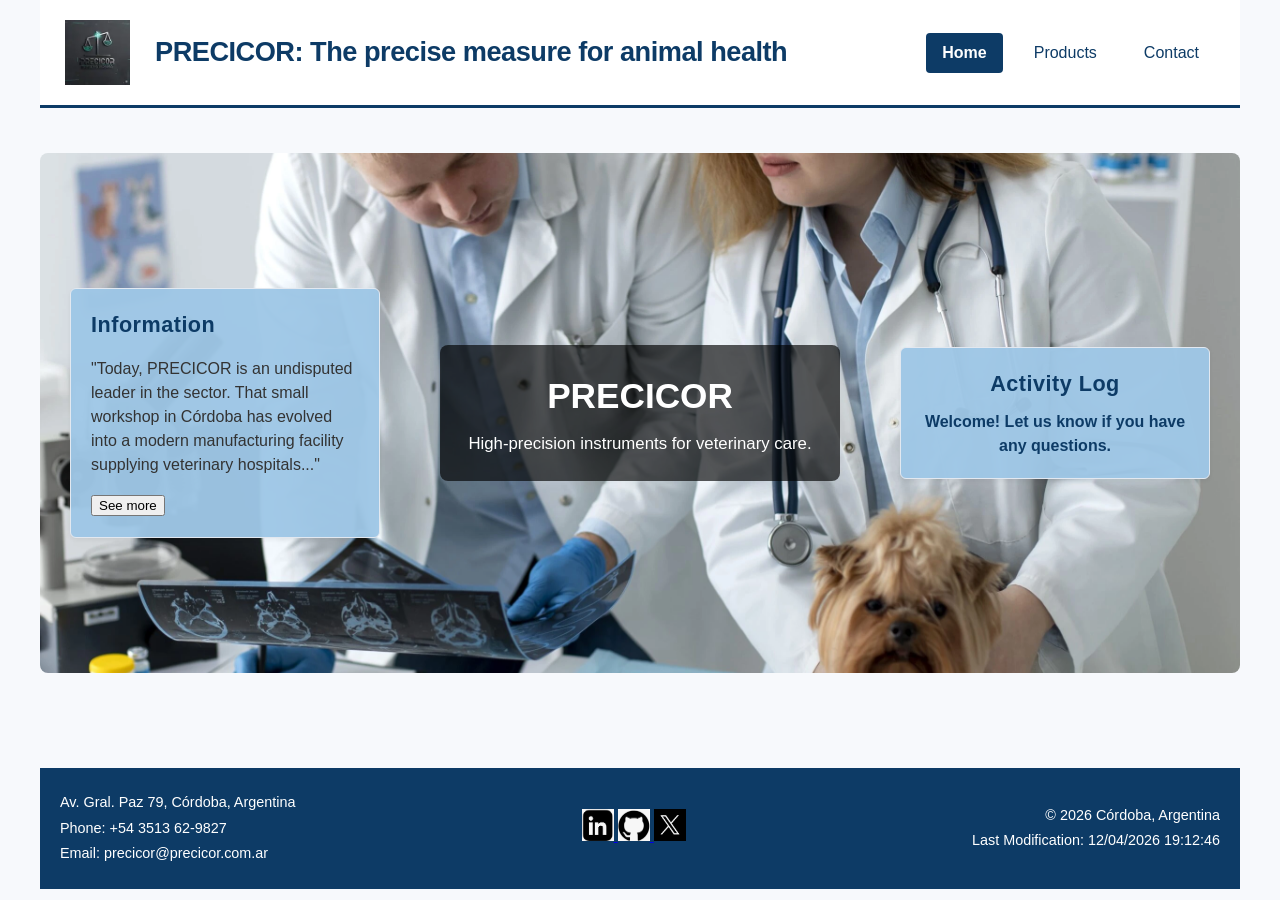
<file: finalproject/index.html>
<!DOCTYPE html>
<html lang="en-US">
    

<head>
    <meta charset="utf-8">
    <meta name="viewport" content="width=device-width, initial-scale=1.0">
    <title>Precicor</title>
    
    
    <meta name="description" content="Week 06. This individual website project constitutes a comprehensive assessment of each student's competence in achieving the course learning outcomes.">
    <meta name="author" content="Marcelo Eduardo Correa">
    
    
    <link rel="preconnect" href="https://fonts.googleapis.com">
    <link rel="preconnect" href="https://fonts.gstatic.com" crossorigin>
    <link href="https://fonts.googleapis.com/css2?family=Montserrat:wght@700&family=Open+Sans:wght@400;500;600&display=swap" rel="stylesheet">

    <link rel="stylesheet" href="styles/medium.css">
    <link rel="stylesheet" href="styles/small.css">
    <link rel="stylesheet" href="styles/larger.css">
    
    <script src="scripts/main.js" type="module"></script>
    <script src="scripts/weather.js" type="module"></script>
    
    
    <link rel="icon" href="images/favicon4.ico" type="image/x-icon"> 
    
    <meta property="og:title" content="Precicor: The precise measure for animal health">
    <meta property="og:description" content="This individual website project constitutes a comprehensive assessment of each student's competence in achieving the course learning outcomes.">
    <meta property="og:url" content="https://MarceloCorrea555p.github.io/TU_REPOSITORIO/wdd231/finalproject/index.html">
    <meta property="og:locale" content="en_US">
    <meta property="og:image" content="https://MarceloCorrea555p.github.io/wdd231/finalproject/images/precicor.webp">
    <meta property="og:type" content="website">
    <meta property="og:site_name" content="precicor.com.ar">
</head>

<body>
    <header>
        <div class="logo-area">
            <img src="images/precicor.webp" alt="Site Logo" class="site-logo" width="40" height="40">
            <span class="site-title">PRECICOR: The precise measure for animal health</span>
            <button class="menu-toggle" id="menuBtn" aria-label="Toggle Navigation Menu">
                <svg class="icon-hamburger" viewBox="0 0 24 24" width="24" height="24">
                    <line x1="3" y1="12" x2="21" y2="12" stroke="#050505" stroke-width="2.5" stroke-linecap="round"/>
                    <line x1="3" y1="6" x2="21" y2="6" stroke="#050505" stroke-width="2.5" stroke-linecap="round"/>
                    <line x1="3" y1="18" x2="21" y2="18" stroke="#050505" stroke-width="2.5" stroke-linecap="round"/>
                </svg>
                
                <svg width="24" height="24" viewBox="0 0 24 24" fill="none" xmlns="http://w3.org">
                <line x1="18" y1="6" x2="6" y2="18" stroke="#050505" stroke-width="2.5" stroke-linecap="round"/>
                </svg>
            </button>
        </div>
        <nav id="primary-nav">
            <ul>
                 <li><a href="index.html" class="active">Home</a></li>
                 <li><a href="Products.html">Products</a></li>
                 <li><a href="Contact.html">Contact</a></li>
                 
            </ul>
        </nav>
    </header>


    <main>

    
    <section class="hero-container">
    <img src="images/hero.webp" alt="Hero Image" class="hero-image">
    
    <!-- El título se queda aquí para centrarse en el medio -->
    <div class="hero-text">
        <h1>PRECICOR</h1>
        <p>High-precision instruments for veterinary care.</p>
    </div>

    
<div class="home-wrapper">

    
    <article class="weather-card">
        <h2>Activity Log</h2>
                <p id="visitor-message" class="visitor-message">Loading track log...</p>
        
    </article>

    
   
<article class="information-card">
    <h2>Information</h2>
    <p>
        "Today, PRECICOR is an undisputed leader in the sector. That small workshop in Córdoba 
        has evolved into a modern manufacturing facility supplying veterinary hospitals..."
    </p>
    
    
    <button class="learn-more-btn open-modal-btn" data-modal="infoModal">See more</button>

    
    <dialog id="infoModal" class="info-modal-box">
        <div class="modal-content">
            <h2>About PRECICOR</h2>
            <p>
                Founded as a high-precision workshop in Córdoba, Argentina, PRECICOR stands 
                for perfect technical balance and commitment to animal wellbeing. We deliver 
                state-of-the-art diagnostic and clinical equipment for advanced veterinary care.
            </p>
            <!-- El botón de cierre utiliza la clase detectada por tu script -->
            <button class="close-modal-btn">Close</button>
        </div>
    </dialog>
</article>


</div>

</section>

</section>


</main>

   
    <footer>
        <div class="contact-information">
            <p>Av. Gral. Paz 79, Córdoba, Argentina</p>
            <p>Phone: +54 3513 62-9827</p>
            <p>Email: precicor@precicor.com.ar</p>
        </div>
        <div class="social-links">
            <a href="https://linkedin.com" target="_blank" rel="noopener">
                <img src="images/linkedin.webp" alt="LinkedIn de Precicor" width="32" height="32" loading="lazy">
            </a>
            <a href="https://github.com" target="_blank" rel="noopener">
                <img src="images/github.webp" alt="GitHub de Precicor" width="32" height="32" loading="lazy">
            </a>
            <a href="https://x.com" target="_blank" rel="noopener">
                <img src="images/xicono.webp" alt="X de Precicor" width="32" height="32" loading="lazy">
            </a>
        </div>
        <div class="footer-info">
            
            <p>&copy; <span id="currentYear"></span> Córdoba, Argentina</p>
            <p id="lastModified"></p>
        </div>
    </footer>
</body>
</html>
</file>
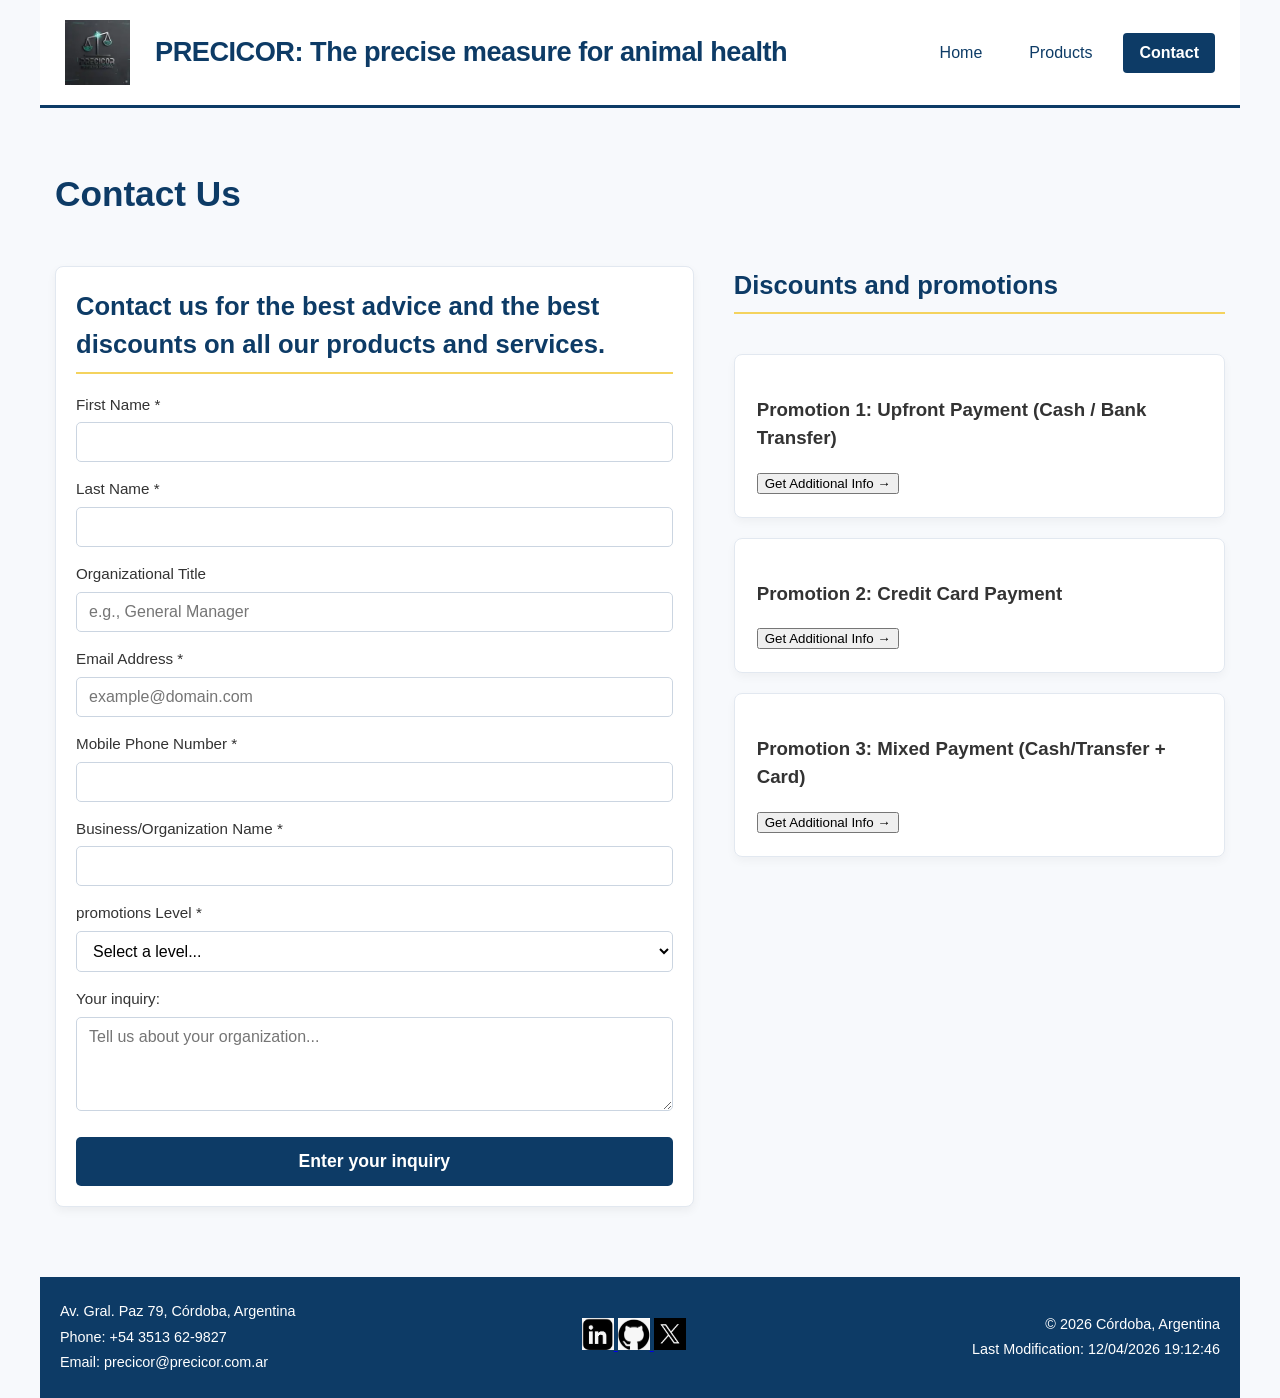
<file: finalproject/Contact.html>
<!DOCTYPE html>
<html lang="en-US">
    
<head>
    <meta charset="utf-8">
    <meta name="viewport" content="width=device-width, initial-scale=1.0">
    <title>Precicor</title>
    
    
    <meta name="description" content="Week 06. This individual website project constitutes a comprehensive assessment of each student's competence in achieving the course learning outcomes.">
    <meta name="author" content="Marcelo Eduardo Correa">
    
   
    <link rel="preconnect" href="https://fonts.googleapis.com">
    <link rel="preconnect" href="https://fonts.gstatic.com" crossorigin>
    <link href="https://fonts.googleapis.com/css2?family=Montserrat:wght@700&family=Open+Sans:wght@400;500;600&display=swap" rel="stylesheet">

    <link rel="stylesheet" href="styles/medium.css">
    <link rel="stylesheet" href="styles/small.css">
    <link rel="stylesheet" href="styles/larger.css">
    
     <script src="scripts/main.js" type="module"></script>
    <script src="scripts/weather.js" type="module"></script>
    
    
    
    <link rel="icon" href="images/favicon4.ico" type="image/x-icon"> 
    
    <meta property="og:title" content="Precicor: The precise measure for animal health">
    <meta property="og:description" content="This individual website project constitutes a comprehensive assessment of each student's competence in achieving the course learning outcomes.">
    <meta property="og:url" content="https://MarceloCorrea555p.github.io/TU_REPOSITORIO/wdd231/finalproject/index.html">
    <meta property="og:locale" content="en_US">
    <meta property="og:image" content="https://MarceloCorrea555p.github.io/wdd231/finalproject/images/precicor.webp">
    <meta property="og:type" content="website">
    <meta property="og:site_name" content="precicor.com.ar">
</head>

<body>
    <header>
         <div class="logo-area">
            <img src="images/precicor.webp" alt="Site Logo" class="site-logo" width="40" height="40">
            <span class="site-title">PRECICOR: The precise measure for animal health</span>
            <button class="menu-toggle" id="menuBtn" aria-label="Toggle Navigation Menu">
                <svg class="icon-hamburger" viewBox="0 0 24 24" width="24" height="24">
                    <line x1="3" y1="12" x2="21" y2="12" stroke="#050505" stroke-width="2.5" stroke-linecap="round"/>
                    <line x1="3" y1="6" x2="21" y2="6" stroke="#050505" stroke-width="2.5" stroke-linecap="round"/>
                    <line x1="3" y1="18" x2="21" y2="18" stroke="#050505" stroke-width="2.5" stroke-linecap="round"/>
                </svg>
                
                <svg width="24" height="24" viewBox="0 0 24 24" fill="none" xmlns="http://w3.org">
                <line x1="18" y1="6" x2="6" y2="18" stroke="#050505" stroke-width="2.5" stroke-linecap="round"/>
                </svg>
            </button>
        </div>
        <nav id="primary-nav">
            <ul>
                 <li><a href="index.html">Home</a></li>
                 <li><a href="Products.html">Products</a></li>
                 <li><a href="Contact.html" class="active">Contact</a></li>
                 
            </ul>
        </nav>
    </header>


  <main class="join-main">
        
        <h1 class="page-title">Contact Us</h1>

        
        <section class="form-container">
            
            <h2>Contact us for the best advice and the best discounts on all our products and services.</h2>
            <form action="thankyou.html" method="get" id="membershipForm">
                
                <label title="Applicant's First Name">First Name *
                    <input type="text" name="firstName" required autocomplete="given-name" title="Enter your first name">
                </label>


                <label title="Applicant's Last Name">Last Name *
                    <input type="text" name="lastName" required autocomplete="family-name" title="Enter your last name">
                </label>

                <label title="Organizational Title">Organizational Title
                    <input type="text" name="orgTitle" autocomplete="organization-title" pattern="[A-Za-z\s\-]{7,}" title="Minimum 7 characters. Letters, spaces, and hyphens only." placeholder="e.g., General Manager">
                </label>

                <label title="Email Address">Email Address *
                    <input type="email" name="email" required autocomplete="email" placeholder="example@domain.com" title="Enter a valid email address">
                </label>

                <label title="Mobile Phone Number">Mobile Phone Number *
                    <input type="tel" name="phone" required autocomplete="tel" title="Enter your mobile phone number">
                </label>

                <label title="Business or Organization Name">Business/Organization Name *
                    <input type="text" name="organization" required autocomplete="organization" title="Enter your business or organization name">
                </label>

                <label title="Membership Level Selection">promotions Level *
                    <select name="membership" required title="Select your membership level">
                        <option value="" disabled selected>Select a level...</option>
                        <option value="Promotion 1">Promotion 1: Upfront Payment (Cash / Bank Transfer)</option>
                        <option value="Promotion 2">Promotion 2: Credit Card Payment</option>
                        <option value="Promotion 3">Promotion 3: Mixed Payment (Cash/Transfer + Card)</option>
                        
                    </select>
                </label>

                <label title="Business Description">Your inquiry:
                    <textarea name="description" rows="4" title="Briefly describe your business or organization" placeholder="Tell us about your organization..."></textarea>
                </label>


                
                <input type="hidden" id="timestamp" name="timestamp" value="">

                <input type="submit" value="Enter your inquiry" class="submit-btn">
            </form>
        </section>

        
        <section class="membership-cards">
            <h2>Discounts and promotions</h2>
            
            <div class="card animated-card np-card">
                <h3>Promotion 1: Upfront Payment (Cash / Bank Transfer)</h3>
                <button type="button" class="open-modal-btn" data-modal="modal-np">Get Additional Info &rarr;</button>
            </div>

            <div class="card animated-card bronze-card">
                <h3>Promotion 2: Credit Card Payment</h3>
                <button type="button" class="open-modal-btn" data-modal="modal-bronze">Get Additional Info &rarr;</button>
            </div>

            <div class="card animated-card silver-card">
                <h3>Promotion 3: Mixed Payment (Cash/Transfer + Card)</h3>
                <button type="button" class="open-modal-btn" data-modal="modal-silver">Get Additional Info &rarr;</button>
            </div>

             
        </section>

        
        <dialog id="modal-np" class="membership-modal">
            <div class="modal-content">
                <h3>Promotion Name: Immediate Operating Room Plan</h3>
                <p class="modal-cost">Excellent</p>
                <ul>
                    <li>Discount: 15% direct discount on the total purchase price.</li>
                    <li>Extra Benefit: Free shipping and installation at veterinary clinics in the province of Córdoba.</li>
                    <li>Ideal for: Professionals looking to quickly equip their clinic while maximizing their budget.</li>
                </ul>
                <button type="button" class="close-modal-btn">Close</button>
            </div>
        </dialog>

        <dialog id="modal-bronze" class="membership-modal">
            <div class="modal-content">
                <h3>Promotion Name: Corporate Equipment in Installments</h3>
                <p class="modal-cost">Inmejorable</p>
                <ul>
                    <li>Discount: 5% off the list price.</li>
                    <li>Financing: Option to pay in 3 or 6 interest-free installments using selected bank cards (Visa/Mastercard).</li>
                    <li> Ideal for: Veterinary clinics or medical centers that prefer to finance their technology investment over the medium term without depleting their capital.</li>
                </ul>
                <button type="button" class="close-modal-btn">Close</button>
            </div>
        </dialog>

        <dialog id="modal-silver" class="membership-modal">
            <div class="modal-content">
                <h3> Promotion Name: Flexible Renewal Plan</h3>
                <p class="modal-cost">Super convenient</p>
                <ul>
                    <li> Discount: 10% discount applied exclusively to the portion of the balance paid via cash or bank transfer.</li>
                    <li> Condition: The customer can pay 50% upfront (to lock in the price of the instruments) and the remaining 50% by credit card in up to 3 fixed installments.</li>
                    <li> Ideal for: Veterinarians seeking a balance between a significant discount and the convenience of financing part of the equipment.</li>
                    
                </ul>
                <button type="button" class="close-modal-btn">Close</button>
            </div>
        </dialog>

        
    </main>
    
    <footer>
        <div class="contact-information">
            <p>Av. Gral. Paz 79, Córdoba, Argentina</p>
            <p>Phone: +54 3513 62-9827</p>
            <p>Email: precicor@precicor.com.ar</p>
        </div>
        <div class="social-links">
            <a href="https://linkedin.com" target="_blank" rel="noopener">
                <img src="images/linkedin.webp" alt="LinkedIn de Precicor" width="32" height="32" loading="lazy">
            </a>
            <a href="https://github.com" target="_blank" rel="noopener">
                <img src="images/github.webp" alt="GitHub de Precicor" width="32" height="32" loading="lazy">
            </a>
            <a href="https://x.com" target="_blank" rel="noopener">
                <img src="images/xicono.webp" alt="X de Precicor" width="32" height="32" loading="lazy">
            </a>
        </div>
        <div class="footer-info">
            
            <p>&copy; <span id="currentYear"></span> Córdoba, Argentina</p>
            <p id="lastModified"></p>
        </div>
    </footer>
</body>
</html>
</file>
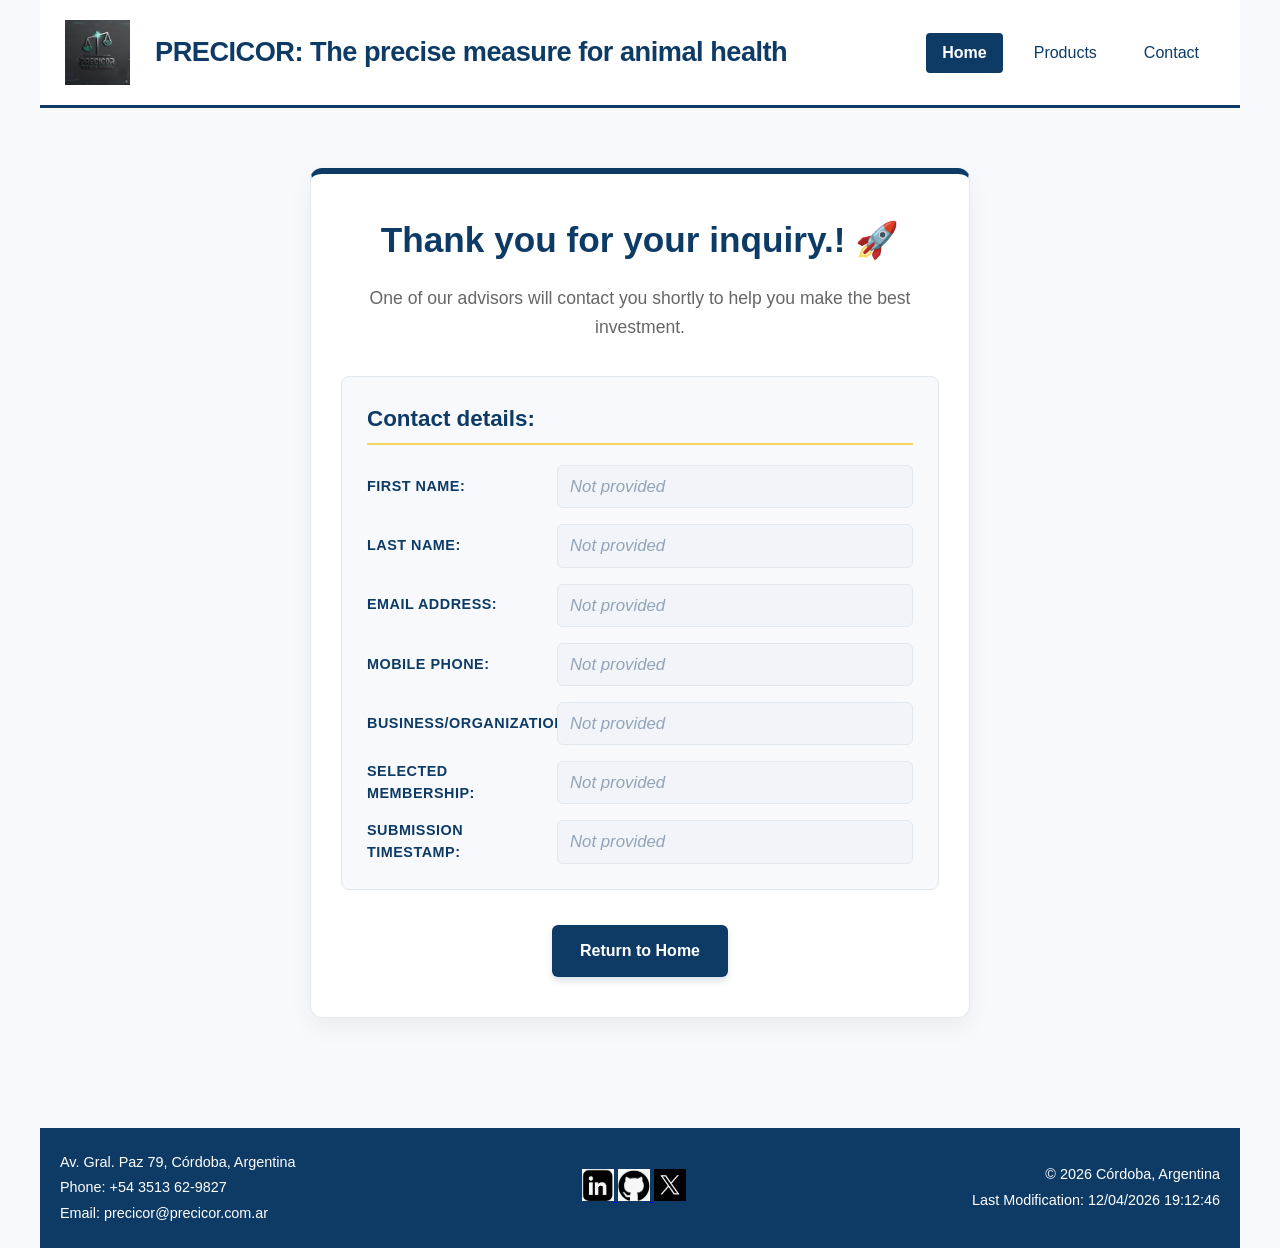
<file: finalproject/thankyou.html>
<!DOCTYPE html>
<html lang="en-US">
    
<head>
    <meta charset="utf-8">
    <meta name="viewport" content="width=device-width, initial-scale=1.0">
    <title>Precicor</title>
    
   
    <meta name="description" content="Week 06. This individual website project constitutes a comprehensive assessment of each student's competence in achieving the course learning outcomes.">
    <meta name="author" content="Marcelo Eduardo Correa">
    
    
    <link rel="preconnect" href="https://fonts.googleapis.com">
    <link rel="preconnect" href="https://fonts.gstatic.com" crossorigin>
    <link href="https://fonts.googleapis.com/css2?family=Montserrat:wght@700&family=Open+Sans:wght@400;500;600&display=swap" rel="stylesheet">

    <link rel="stylesheet" href="styles/medium.css">
    <link rel="stylesheet" href="styles/small.css">
    <link rel="stylesheet" href="styles/larger.css">
    
   <script src="scripts/thankyou.js" type="module"></script>
    
    
    <link rel="icon" href="images/favicon4.ico" type="image/x-icon"> 
    
    <meta property="og:title" content="Precicor: The precise measure for animal health">
    <meta property="og:description" content="This individual website project constitutes a comprehensive assessment of each student's competence in achieving the course learning outcomes.">
    <meta property="og:url" content="https://MarceloCorrea555p.github.io/TU_REPOSITORIO/wdd231/finalproject/index.html">
    <meta property="og:locale" content="en_US">
    <meta property="og:image" content="https://MarceloCorrea555p.github.io/wdd231/finalproject/images/precicor.webp">
    <meta property="og:type" content="website">
    <meta property="og:site_name" content="precicor.com.ar">
</head>

<body>
    <header>
         <div class="logo-area">
            <img src="images/precicor.webp" alt="Site Logo" class="site-logo" width="40" height="40">
            <span class="site-title">PRECICOR: The precise measure for animal health</span>
            <button class="menu-toggle" id="menuBtn" aria-label="Toggle Navigation Menu">
                <svg class="icon-hamburger" viewBox="0 0 24 24" width="24" height="24">
                    <line x1="3" y1="12" x2="21" y2="12" stroke="#050505" stroke-width="2.5" stroke-linecap="round"/>
                    <line x1="3" y1="6" x2="21" y2="6" stroke="#050505" stroke-width="2.5" stroke-linecap="round"/>
                    <line x1="3" y1="18" x2="21" y2="18" stroke="#050505" stroke-width="2.5" stroke-linecap="round"/>
                </svg>
                
                <svg width="24" height="24" viewBox="0 0 24 24" fill="none" xmlns="http://w3.org">
                <line x1="18" y1="6" x2="6" y2="18" stroke="#050505" stroke-width="2.5" stroke-linecap="round"/>
                </svg>
            </button>
        </div>
        <nav id="primary-nav">
            <ul>
                 <li><a href="index.html" class="active">Home</a></li>
                 <li><a href="Products.html">Products</a></li>
                 <li><a href="Contact.html">Contact</a></li>
                 
            </ul>
        </nav>
    </header>


<main class="thankyou-main">
        <section class="thankyou-container">
            <h1>Thank you for your inquiry.! 🚀</h1>
            <p>One of our advisors will contact you shortly to help you make the best investment.</p>
            
            <div class="summary-box">
                <h2>Contact details:</h2>
                <div id="formDataDisplay">
                    <!-- Los datos requeridos se inyectarán dinámicamente aquí -->
                </div>
            </div>
            <a href="index.html" class="back-home-btn">Return to Home</a>
        </section>
    </main>


    
    <footer>
        <div class="contact-information">
            <p>Av. Gral. Paz 79, Córdoba, Argentina</p>
            <p>Phone: +54 3513 62-9827</p>
            <p>Email: precicor@precicor.com.ar</p>
        </div>
        <div class="social-links">
            <a href="https://linkedin.com" target="_blank" rel="noopener">
                <img src="images/linkedin.webp" alt="LinkedIn de Precicor" width="32" height="32" loading="lazy">
            </a>
            <a href="https://github.com" target="_blank" rel="noopener">
                <img src="images/github.webp" alt="GitHub de Precicor" width="32" height="32" loading="lazy">
            </a>
            <a href="https://x.com" target="_blank" rel="noopener">
                <img src="images/xicono.webp" alt="X de Precicor" width="32" height="32" loading="lazy">
            </a>
        </div>
        <div class="footer-info">
            
            <p>&copy; <span id="currentYear"></span> Córdoba, Argentina</p>
            <p id="lastModified"></p>
        </div>
    </footer>
</body>
</html>
</file>
<file: finalproject/styles/medium.css>
@media (min-width: 641px) and (max-width: 1024px) {
    
    
    #discover-page .gallery-container {
        display: grid;
        grid-template-columns: 1fr 1fr; 
        gap: 20px;
        width: 100%;
    }

    
    #discover-page .gallery-item {
        background-color: var(--white);
        border: 1px solid var(--border-color);
        border-radius: 8px;
        padding: 15px;
        box-shadow: 0 4px 12px rgba(0, 0, 0, 0.05);
        
        display: grid;
        /* Estructura asimétrica media interna */
        grid-template-columns: 110px 1fr;
        gap: 12px;
        grid-template-areas:
            "card-image card-title"
            "card-image card-address"
            "card-image card-price"
            "card-desc  card-desc"
            "card-btn   card-btn";
    }

    #discover-page .gallery-item .img-wrapper {
        width: 100%;
        height: 120px;
    }

    #discover-page .gallery-item .learn-more-btn {
        width: 100%;
        padding: 8px;
    }
}
</file>
<file: finalproject/styles/small.css>
:root {
    
    --primary-color: #0d3b66;     
    --secondary-color: #f4d35e;   
    --text-color: #333333;        
    --text-muted: #666666;       
    --light-bg: #f7f9fc;          
    --white: #ffffff;
    --border-color: #e2e8f0;
    --border-form: #cbd5e1;       
    --success-color: #10b981;    
    --error-color: #e53e3e;       

   
    --bg-overlay-dark: rgba(0, 0, 0, 0.65);
    --bg-overlay-light: rgba(0, 0, 0, 0.60);
    --bg-card-translucent: rgba(159, 199, 231, 0.96);
    --bg-nav-translucent: rgba(255, 255, 255, 0.10);
    --shadow-premium: rgba(13, 59, 102, 0.12);
    
   
    --color-np: #64748b;
    --color-bronze: #b45309;
    --color-member: #a0aec0;
    --color-silver: #cbd5e1;
    --color-gold: #ecc94b;
    --color-gold-text: #744210;
    --color-silver-text: #334155;
}

* {
    box-sizing: border-box;
}

body {
    font-family: 'Roboto', sans-serif;
    color: var(--text-color);
    background-color: var(--light-bg);
    margin: 0;
    padding: 0;
    line-height: 1.5;
}


header {
    background-color: var(--white);
    border-bottom: 3px solid var(--primary-color);
    padding: 10px 15px;
}

.logo-area {
    display: flex;
    align-items: center;
    justify-content: space-between;
    width: 100%;
}

.site-logo {
    object-fit: contain;
}

.site-title {
    font-weight: 700;
    font-size: 1.1rem;
    color: var(--primary-color);
    flex-grow: 1;
    margin-left: 10px;
}

.menu-toggle {
    background: none;
    border: none;
    cursor: pointer;
    padding: 5px;
    display: flex;
    align-items: center;
    justify-content: center;
}

.menu-toggle svg {
    transition: transform 0.2s ease;
}

.icon-close {
    display: none;
}

#primary-nav {
    display: none; 
    background-color: var(--primary-color);
    margin-top: 10px;
    border-radius: 4px;
    width: 100%;
}

#primary-nav.open {
    display: block; 
}

#primary-nav ul {
    list-style: none;
    padding: 0;
    margin: 0;
    display: flex;
    flex-direction: column; 
}

#primary-nav ul li {
    width: 100%;
}

#primary-nav ul li a {
    display: block;
    color: var(--white);
    padding: 12px 15px;
    text-decoration: none;
    border-bottom: 1px solid rgba(255, 255, 255, 0.1);
    font-size: 1rem;
    text-align: center;
}

#primary-nav ul li:last-child a {
    border-bottom: none;
}

#primary-nav ul li a.active, 
#primary-nav ul li a:hover {
    background-color: var(--secondary-color);
    color: var(--primary-color);
    font-weight: bold;
}

main {
    max-width: 100%;
    padding: 15px;
}


.hero-container {
    position: relative; 
    width: 100%;
    margin-bottom: 15px;
}

.hero-image {
    width: 100%;
    height: 250px; 
    object-fit: cover; 
    display: block;
}

.hero-text {
    position: absolute;
    top: 75%;
    left: 50%;
    transform: translate(-50%, -400%); 
    color: var(--white);
    text-align: center;
    background-color: rgba(0, 0, 0, 0.60); 
    padding: 15px;
    border-radius: 8px;
    width: 85%;
    box-sizing: border-box;
    z-index: 2;
}

.hero-text h1 {
    margin: 0 0 5px 0;
    font-size: 1.4rem; 
}

.hero-text p {
    margin: 0;
    font-size: 0.9rem;
}

.home-wrapper {
    display: flex;
    flex-direction: column; 
    gap: 20px;
    padding: 15px;
}

.information-card,
.weather-card {
    background-color: rgba(159, 199, 231, 0.96);
    border: 1px solid var(--border-color);
    border-radius: 6px;
    box-shadow: 0 2px 4px rgba(0, 0, 0, 0.05);
    padding: 20px;
    width: 100%;
    max-width: 400px;
    margin: 0 auto;
    text-align: center;
}

.weather-card h2,
.information-card h2 {
    color: var(--primary-color);
    font-size: 1.3rem;
    margin: 0 0 10px 0;
    font-weight: 700;
}

.weather-card figure {
    margin: 0;
    padding: 0;
    display: flex;
    flex-direction: column;
    align-items: center;
}

.weather-card #weather-icon {
    width: 70px;
    height: 70px;
    background-color: var(--light-bg);
    border-radius: 50%;
    margin-bottom: 5px;
}

.weather-card figcaption {
    color: var(--text-muted);
    font-size: 0.9rem;
    text-transform: capitalize;
}

.weather-card #current-temp {
    color: var(--text-color);
    font-size: 1.8rem;
    font-weight: 700;
    margin: 8px 0 0 0;
}

#forecast-container {
    display: flex;
    justify-content: space-around;
    margin-top: 15px;
    padding-top: 15px;
    border-top: 1px solid var(--border-color);
}

.forecast-day {
    text-align: center;
    font-size: 0.85rem;
}


.directory-header {
    text-align: center;
    margin-bottom: 20px;
}

.directory-header h1 {
    color: var(--primary-color);
    margin-top: 10px;
    margin-bottom: 15px;
    font-size: 1.8rem;
}

.view-controls {
    display: flex;
    justify-content: center;
    gap: 10px;
}

.view-btn {
    padding: 8px 16px;
    font-size: 0.9rem;
    border: 1px solid var(--primary-color);
    background-color: var(--white);
    color: var(--primary-color);
    border-radius: 4px;
    cursor: pointer;
    font-weight: bold;
    transition: all 0.2s ease;
}

.view-btn.active, .view-btn:hover {
    background-color: var(--primary-color);
    color: var(--white);
}

#membersContainer.grid-layout,
#membersContainer.list-layout {
    display: flex;
    flex-direction: column;
    gap: 15px;
}

.member-card {
    background-color: var(--white);
    border: 1px solid var(--border-color);
    border-radius: 6px;
    overflow: hidden;
    box-shadow: 0 2px 4px rgba(0, 0, 0, 0.05);
    display: flex;
    flex-direction: column;
}

.member-card img {
    width: 100%;
    height: 160px;
    object-fit: cover;
}

.member-details {
    padding: 15px;
}

.member-details h2 {
    margin: 0 0 5px 0;
    font-size: 1.25rem;
    color: var(--primary-color);
}

.member-details .category {
    color: var(--text-muted);
    margin-bottom: 12px;
    font-size: 0.9rem;
}

.member-details p {
    margin: 5px 0;
    font-size: 0.9rem;
}

.member-details .website a {
    color: var(--primary-color);
    text-decoration: underline;
    word-break: break-all; 
}

.membership-badge {
    display: inline-block;
    margin-top: 12px;
    padding: 4px 12px;
    font-size: 0.75rem;
    font-weight: bold;
    text-transform: uppercase;
    border-radius: 12px;
    text-align: center;
}

.lvl-member { background-color: var(--color-member); color: var(--white); }
.lvl-silver { background-color: var(--color-silver); color: var(--color-silver-text); }
.lvl-gold { background-color: var(--color-gold); color: var(--color-gold-text); }

.error-msg {
    color: var(--error-color);
    text-align: center;
    font-weight: bold;
    padding: 20px;
}

/* --- SECCIÓN ESPECÍFICA DE LA PÁGINA REGISTRO (JOIN.HTML) --- */
.join-main {
    display: flex;
    flex-direction: column;
    gap: 30px;
    padding: 20px 15px;
    max-width: 1200px;
    margin: 0 auto;
}

.join-main .page-title {
    grid-column: 1 / -1;
    color: var(--primary-color);
    font-size: 2.2rem;
    margin-top: 10px;
    margin-bottom: 5px;
    text-align: left;
    width: 100%;
}

.join-main h2 {
    color: var(--primary-color);
    font-size: 1.6rem;
    border-bottom: 2px solid var(--secondary-color);
    padding-bottom: 8px;
    margin-top: 0;
    margin-bottom: 20px;
}

.form-container {
    background-color: var(--white);
    border: 1px solid var(--border-color);
    border-radius: 8px;
    padding: 20px;
    box-shadow: 0 4px 10px rgba(0, 0, 0, 0.05);
}

.form-container form {
    display: flex;
    flex-direction: column;
    gap: 16px;
}

.form-container label {
    display: flex;
    flex-direction: column;
    gap: 6px;
    font-size: 0.95rem;
    font-weight: 500;
    color: var(--text-color);
}

.form-container input[type="text"],
.form-container input[type="email"],
.form-container input[type="tel"],
.form-container select,
.form-container textarea {
    padding: 10px 12px;
    border: 1px solid #cbd5e1;
    border-radius: 5px;
    font-family: inherit;
    font-size: 1rem;
    background-color: var(--white);
    transition: border-color 0.2s ease, box-shadow 0.2s ease;
    width: 100%;
}

.form-container input:focus,
.form-container select:focus,
.form-container textarea:focus {
    outline: none;
    border-color: var(--primary-color);
    box-shadow: 0 0 0 3px rgba(13, 59, 102, 0.15);
}

.form-container input:required:valid,
.form-container select:required:valid {
    border-left: 4px solid var(--success-color);
}

.form-container textarea {
    resize: vertical;
}

.submit-btn {
    background-color: var(--primary-color);
    color: var(--white);
    border: none;
    padding: 14px;
    font-size: 1.1rem;
    font-weight: bold;
    border-radius: 5px;
    cursor: pointer;
    transition: background-color 0.2s ease, transform 0.1s ease;
    margin-top: 10px;
}

.submit-btn:hover {
    background-color: #164e85;
}

.submit-btn:active {
    transform: scale(0.98);
}


@keyframes entradaTarjetaSuave {
    from { opacity: 0; transform: translateY(30px); }
    to { opacity: 1; transform: translateY(0); }
}

.membership-cards {
    display: flex;
    flex-direction: column;
    gap: 16px;
}

.membership-cards .card.animated-card {
    opacity: 0;
    animation: entradaTarjetaSuave 0.75s cubic-bezier(0.16, 1, 0.3, 1) forwards;
    background-color: var(--white);
    border: 1px solid var(--border-color);
    border-radius: 8px;
    padding: 22px;
    box-shadow: 0 4px 10px rgba(0, 0, 0, 0.04);
}


.thankyou-main {
    padding: 60px 20px;
    max-width: 700px;
    margin: 0 auto;
    display: flex;
    justify-content: center;
}

.thankyou-container {
    background-color: var(--white);
    border: 1px solid var(--border-color);
    border-top: 6px solid var(--primary-color); 
    border-radius: 12px;
    padding: 40px 30px;
    text-align: center;
    box-shadow: 0 10px 25px rgba(0, 0, 0, 0.05);
    width: 100%;
}

.thankyou-container h1 {
    color: var(--primary-color);
    font-size: 2.2rem;
    margin-top: 0;
    margin-bottom: 12px;
}

.thankyou-container > p {
    color: var(--text-muted);
    font-size: 1.1rem;
    margin-bottom: 35px;
    line-height: 1.6;
}


.summary-box {
    text-align: left;
    background-color: var(--light-bg);
    border: 1px solid var(--border-color);
    border-radius: 8px;
    padding: 25px;
    margin-bottom: 35px;
}

.summary-box h2 {
    color: var(--primary-color);
    font-size: 1.4rem;
    margin-top: 0;
    margin-bottom: 20px;
    border-bottom: 2px solid var(--secondary-color);
    padding-bottom: 8px;
}


.form-results-list {
    display: grid;
    grid-template-columns: 1fr;
    gap: 12px;
    margin: 0;
    padding: 0;
}


@media (min-width: 480px) {
    .form-results-list {
        grid-template-columns: 180px 1fr;
        gap: 16px 10px;
    }
}

.form-results-list dt {
    color: var(--primary-color);
    font-size: 0.9rem;
    text-transform: uppercase;
    letter-spacing: 0.5px;
    font-weight: 700;
    display: flex;
    align-items: center;
}

.form-results-list dd {
    margin-left: 0;
    font-size: 1.05rem;
    color: var(--text-color);
    background-color: var(--white);
    padding: 8px 12px;
    border-radius: 6px;
    border: 1px solid var(--border-color);
    word-break: break-all;
}


.form-results-list dd.not-provided {
    color: #94a3b8;
    font-style: italic;
    background-color: #f1f5f9;
}


.back-home-btn {
    display: inline-block;
    background-color: var(--primary-color);
    color: var(--white);
    padding: 14px 28px;
    text-decoration: none;
    font-weight: bold;
    font-size: 1rem;
    border-radius: 6px;
    box-shadow: 0 4px 6px rgba(13, 59, 102, 0.15);
    transition: background-color 0.2s ease, transform 0.1s ease, box-shadow 0.2s ease;
}

.back-home-btn:hover {
    background-color: #164e85;
    box-shadow: 0 6px 12px rgba(13, 59, 102, 0.25);
}

.back-home-btn:active {
    transform: scale(0.98);
}

footer {
    background-color: var(--primary-color) !important; 
    color: var(--white) !important;
    text-align: center;
    padding: 30px 15px;
    margin-top: 50px;
    font-size: 0.9rem;
    border-radius: 0; 
}


.discover-main {
    display: flex;
    flex-direction: column;
    gap: 25px;
    padding: 15px;
    max-width: 100%;
}

/* Panel Lateral */
.discover-sidebar {
    display: flex;
    flex-direction: column;
    gap: 15px;
    width: 100%;
}

.stats-card,
.info-card-sidebar {
    background-color: var(--white);
    border: 1px solid var(--border-color);
    border-radius: 8px;
    padding: 20px;
    box-shadow: 0 4px 10px rgba(0, 0, 0, 0.05);
}

.stats-card h2,
.info-card-sidebar h2 {
    color: var(--primary-color);
    margin-top: 0;
    font-size: 1.25rem;
    border-bottom: 2px solid var(--secondary-color);
    padding-bottom: 6px;
    text-transform: uppercase;
    letter-spacing: 0.5px;
}

.visitor-message {
    font-weight: 700;
    color: var(--primary-color);
    margin: 5px 0 0 0;
}


.discover-gallery .page-title {
    color: var(--primary-color);
    font-size: 1.75rem;
    margin-top: 5px;
    margin-bottom: 20px;
    border-bottom: 1px solid var(--border-color);
    padding-bottom: 10px;
}

.gallery-container {
    display: flex;
    flex-direction: column;
    gap: 25px;
}

.gallery-item {
    margin: 0;
    background-color: var(--white);
    border: 1px solid var(--border-color);
    border-radius: 8px;
    overflow: hidden;
    box-shadow: 0 4px 12px rgba(0, 0, 0, 0.04);
}

.img-wrapper {
    background-color: #e2e8f0;
    position: relative;
    width: 100%;
    aspect-ratio: 3 / 2;
    overflow: hidden;
}

.gallery-item img {
    width: 100%;
    height: 100%;
    object-fit: cover;
    display: block;
    transition: filter 0.6s cubic-bezier(0.4, 0, 0.2, 1), transform 0.6s ease;
}


.gallery-item img.lazy-load {
    filter: blur(10px);
}

/* Transición limpia al cargar */
.gallery-item img.loaded {
    filter: blur(0);
}

.gallery-item figcaption {
    padding: 20px;
}

.gallery-item figcaption h3 {
    margin: 0 0 8px 0;
    font-size: 1.3rem;
    color: var(--primary-color);
}

.gallery-item .address {
    margin: 0 0 12px 0;
    font-size: 0.85rem;
    font-weight: 500;
    color: var(--text-muted);
}

.gallery-item .description {
    margin: 0;
    font-size: 0.95rem;
    line-height: 1.6;
    color: var(--text-color);
}

.loading-msg, .error-msg {
    text-align: center;
    font-weight: bold;
    padding: 30px;
    color: var(--primary-color);
}
</file>
<file: finalproject/styles/larger.css>
@media (min-width: 1025px) {
    
    header {
        display: flex;
        align-items: center;
        justify-content: space-between;
        max-width: 1200px;
        margin: 0 auto;
        padding: 20px 25px; 
    }

    .logo-area {
        width: auto; 
        gap: 15px; 
    }

    .site-logo {
        width: 65px;  
        height: 65px; 
    }

    .site-title {
        font-size: 1.7rem; 
        letter-spacing: -0.5px; 
    }

    .menu-toggle {
        display: none !important; 
    }
    
    #primary-nav {
        display: block !important; 
        background: none !important;         
        margin-top: 0;
        width: auto;
    }

    #primary-nav ul {
        display: flex !important;
        flex-direction: row !important;      
        gap: 15px;
    }

    #primary-nav ul li {
        width: auto;
    }

    #primary-nav ul li a {
        color: var(--primary-color); 
        border-bottom: none;
        padding: 8px 16px;
        font-weight: 500;
        border-radius: 4px;
        text-align: left;
    }
    
    #primary-nav ul li a.active, 
    #primary-nav ul li a:hover {
        background-color: var(--primary-color);
        color: var(--white);
    }

   
    .directory-header {
        display: flex;
        justify-content: space-between;
        align-items: center;
        max-width: 1200px;
        margin: 20px auto 30px auto;
        border-bottom: 1px solid var(--border-color);
        padding-bottom: 15px;
    }

    .directory-header h1 {
        margin: 0;
        font-size: 2.2rem;
    }

    /* --- VISTAS DE MIEMBROS (GRID / LIST) --- */
    #membersContainer.grid-layout {
        display: grid;
        grid-template-columns: repeat(auto-fit, minmax(300px, 1fr));
        gap: 25px;
        max-width: 1200px;
        margin: 0 auto;
    }

    #membersContainer.grid-layout .member-card {
        flex-direction: column;
    }

    #membersContainer.grid-layout .member-card img {
        height: 180px;
    }

    #membersContainer.list-layout {
        display: flex;
        flex-direction: column;
        gap: 15px;
        max-width: 1000px;
        margin: 0 auto;
    }

    #membersContainer.list-layout .member-card {
        flex-direction: row;
        align-items: center;
        padding-right: 20px;
    }

    #membersContainer.list-layout .member-card img {
        width: 140px;
        height: 140px;
    }

    #membersContainer.list-layout .member-details {
        display: flex;
        flex-wrap: wrap;
        align-items: center;
        justify-content: space-between;
        width: 100%;
        gap: 20px;
    }

    #membersContainer.list-layout .member-details h2,
    #membersContainer.list-layout .member-details .category,
    #membersContainer.list-layout .member-details p {
        margin: 0;
    }

    #membersContainer.list-layout .member-details h2 {
        min-width: 220px;
    }

    #membersContainer.list-layout .member-details .category {
        min-width: 160px;
    }
    
    #membersContainer.list-layout .membership-badge {
        margin-top: 0;
    }

    /* --- PIE DE PÁGINA (FOOTER) --- */
    footer {
        display: flex;
        justify-content: space-between;
        align-items: center;
        max-width: 1200px;
        margin: 50px auto 0 auto;
        padding: 20px;
    }
    
    .contact-information {
        text-align: left;
    }
    
    .contact-information p,
    .footer-info p {
        margin: 4px 0;
    }
    
    .social-links {
        margin: 0;
    }
    
    .footer-info {
        text-align: right;
    }

    /* --- HOME SECCIÓN HÉROE --- */
    .hero-container {
        max-width: 1200px;
        margin: 30px auto;
        overflow: visible; 
    }

    .hero-image {
        height: 520px; 
        border-radius: 8px;
    }

    .hero-text {
        top: 50%;
        left: 50%;
        transform: translate(-50%, -50%);
        background-color: var(--bg-overlay-dark); 
        padding: 25px;
        width: 35%;
        max-width: 400px;
    }

    .hero-text h1 {
        font-size: 2.2rem;
        margin-bottom: 8px;
    }

    .hero-text p {
        font-size: 1.05rem;
    }

    .home-wrapper {
        position: absolute;
        top: 0;
        left: 0;
        width: 100%;
        height: 100%;
        display: flex;
        flex-direction: row-reverse; 
        justify-content: space-between; 
        align-items: center;          
        padding: 0 30px; 
        pointer-events: none;         
        z-index: 3;
    }

    .information-card, 
    .weather-card {
        pointer-events: auto;         
        background-color: var(--bg-card-translucent);
        width: 310px;                 
        margin: 0; 
    }

    .information-card {
        text-align: left;
    }

    .information-card h2, 
    .weather-card h2 {
        font-size: 1.35rem;
        letter-spacing: 0.5px;
    }

    /* --- FORMULARIOS Y REGISTRO --- */
    .join-main {
        display: grid;
        grid-template-columns: 1.3fr 1fr;
        gap: 40px;
        align-items: start;
        max-width: 1200px;
        margin: 30px auto;
    }

    .membership-cards {
        gap: 20px;
    }

    
    .discover-main {
        display: block; 
        max-width: 1200px;
        margin: 30px auto;
        padding: 0 25px;
    }

    .gallery-container {
        display: grid;
        grid-template-columns: repeat(3, 1fr); 
        gap: 30px;
    }

    .discover-card {
        transition: transform 0.3s cubic-bezier(0.25, 1, 0.5, 1), box-shadow 0.3s ease;
    }

    .discover-card:hover {
        transform: translateY(-6px);
        box-shadow: 0 12px 24px var(--shadow-premium);
    }

    .discover-card img {
        transition: transform 0.3s ease;
    }

    .discover-card:hover img {
        transform: scale(1.03);
    }
}
</file>
